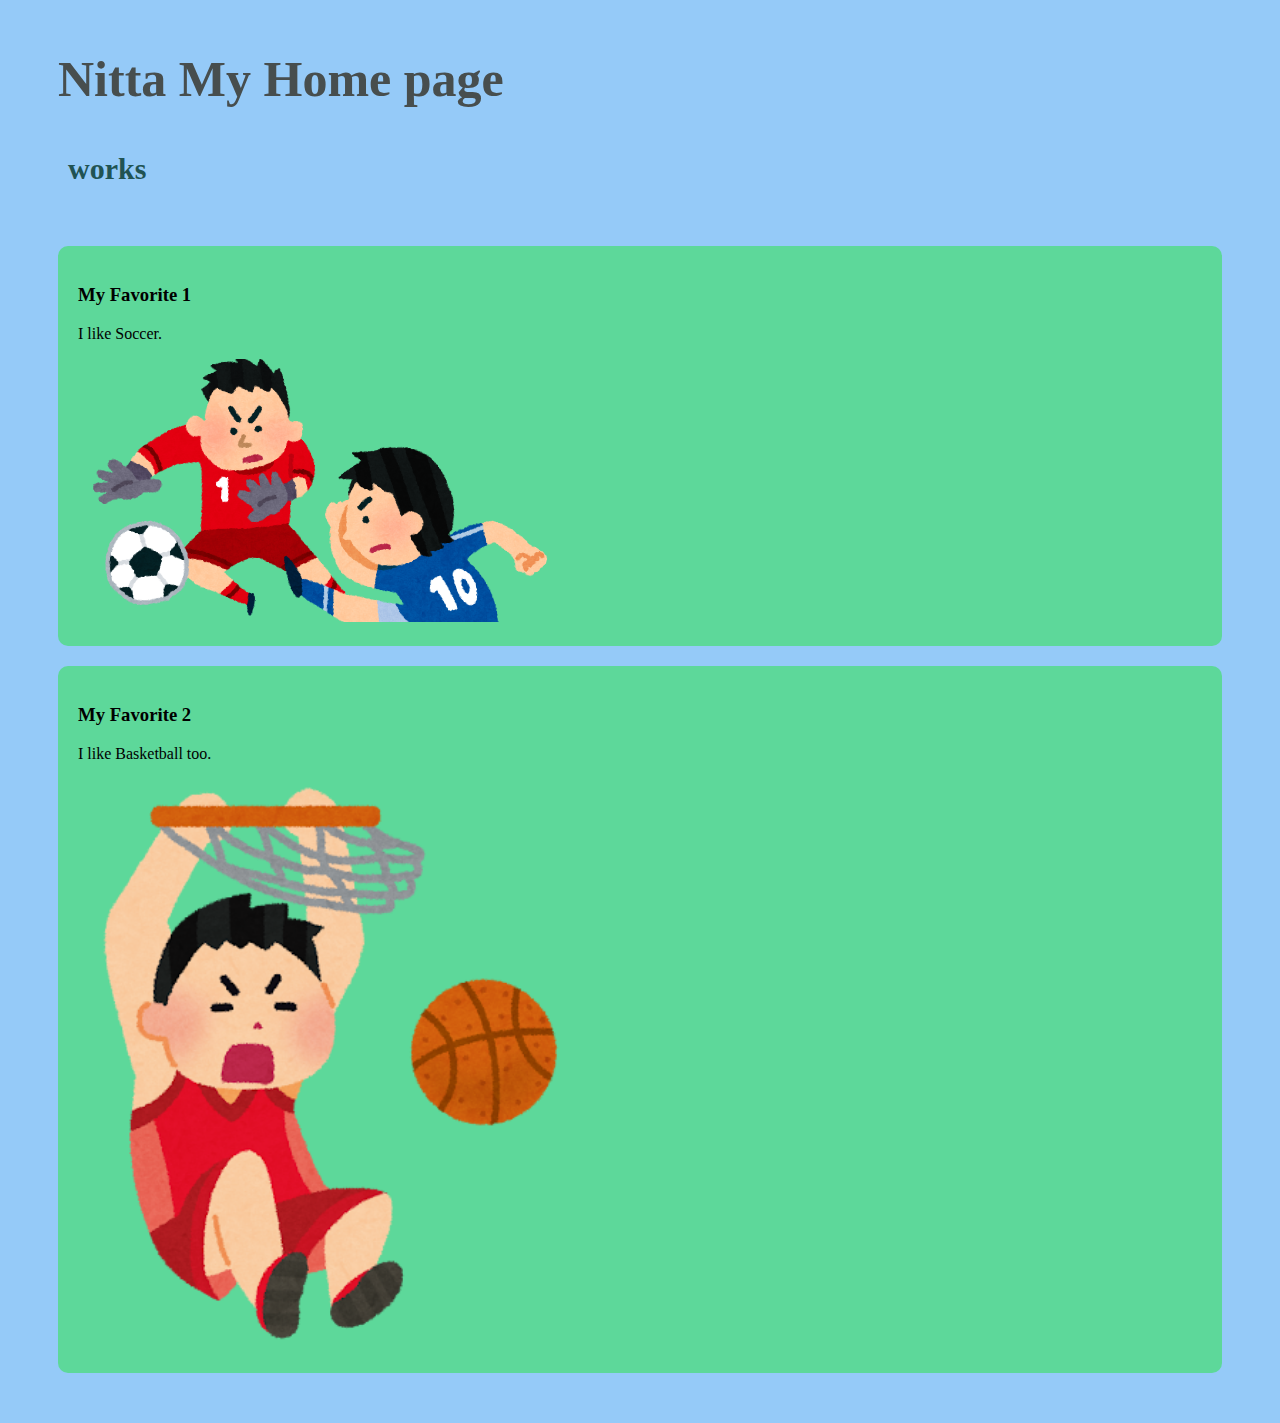
<file: index.html>
<!DOCTYPE html>
<html lang="ja">
    <head>
        <meta charset="UTF-8">
        <link rel="stylesheet" href="../css/main.css">
        <title>Nitta My page</title>
    </head>
    <body>
        <section>
            <h1>Nitta My Home page</h1>
            <ul>
                <li><a href="pages/works.html">works</a></li>
            </ul>
        </section>

        <section>
            <article>
                <h3>My Favorite 1</h3>
                <p>I like Soccer.</p>
                <p></p>
                <img src="../images/image soccer.png" alt="soccer">
            </article>
            <article>
                <h3>My Favorite 2</h3>
                <p>I like Basketball too.</p>
                <p></p>
                <img src="../images/image basketball.png">
            </article>
        </section>
    </body>
</html>
</file>
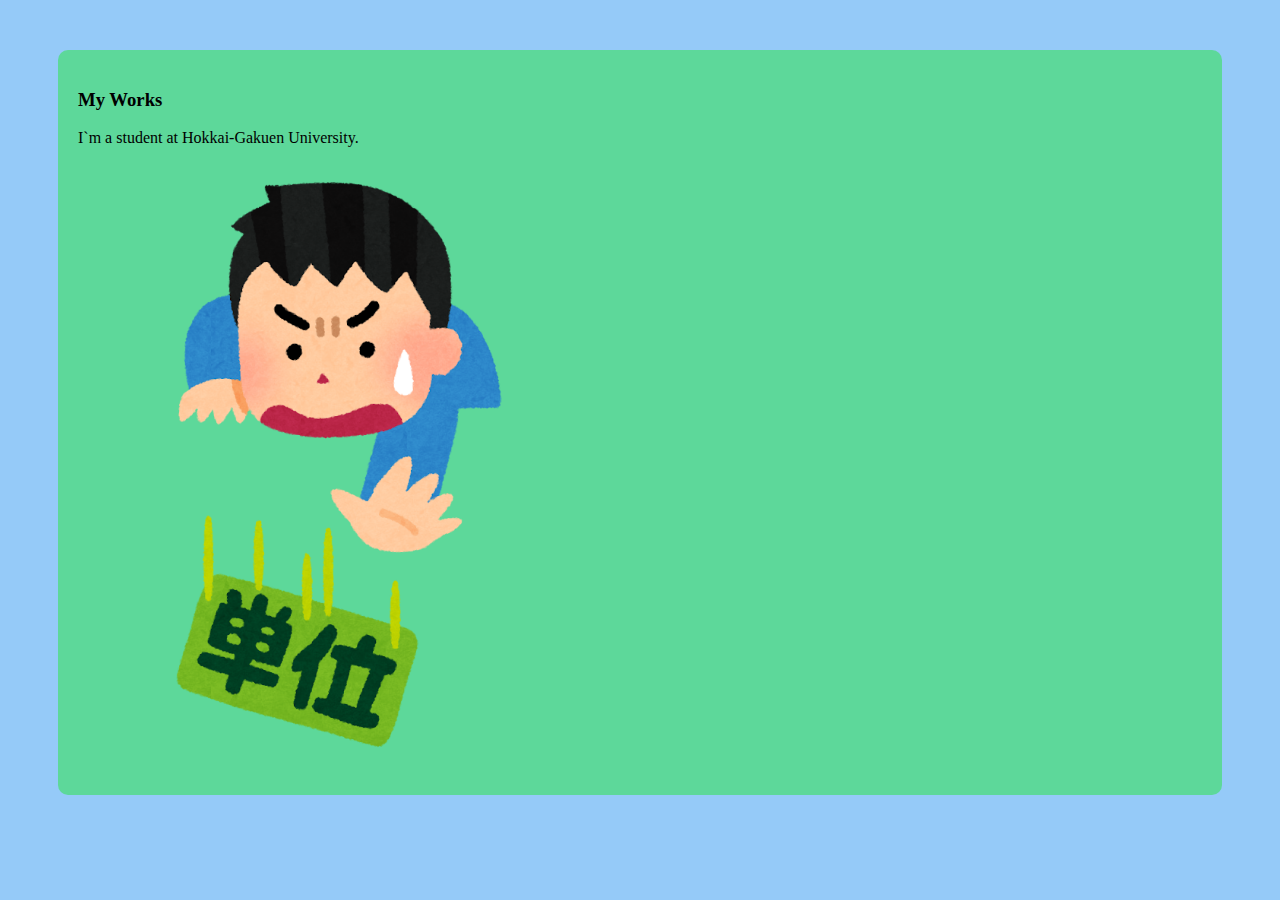
<file: pages/works.html>
<!DOCTYPE html>
<html lang="ja">
    <head>
        <meta charset="UTF-8">
        <link rel="stylesheet" href="../css/main.css">
        <title>Nitta Works</title>
    </head>
    <body>
        <section>
            <article>
                <h3>My Works</h3>
                <p>I`m a student at Hokkai-Gakuen University.</p>
                <img src="../images/image rakutan.png" alt="daigaku">
            </article>
        </section>
    </body>
</html>
</file>
<file: css/main.css>
body {
    background-color: rgb(149, 202, 248);
}

section {
    margin: 50px;
}

h1 {
    font-size: 50px;
    font-weight: bold;
    color: rgb(71, 78, 78);
}

ul{
    display: flex;
    padding-left: 0;
}

li{
    list-style: none;
    margin-right: 20px;
    padding: 10px;
    font-size: 30px;
}

a {
    text-decoration: none;
    color:rgb(33, 83, 83);
    font-weight: bold;
}


article {
    background-color:rgb(93, 216, 154);
    margin-top: 20px;
    padding: 20px;
    border-radius: 10px;
}

img {
    width: 500px;
    
}
</file>
